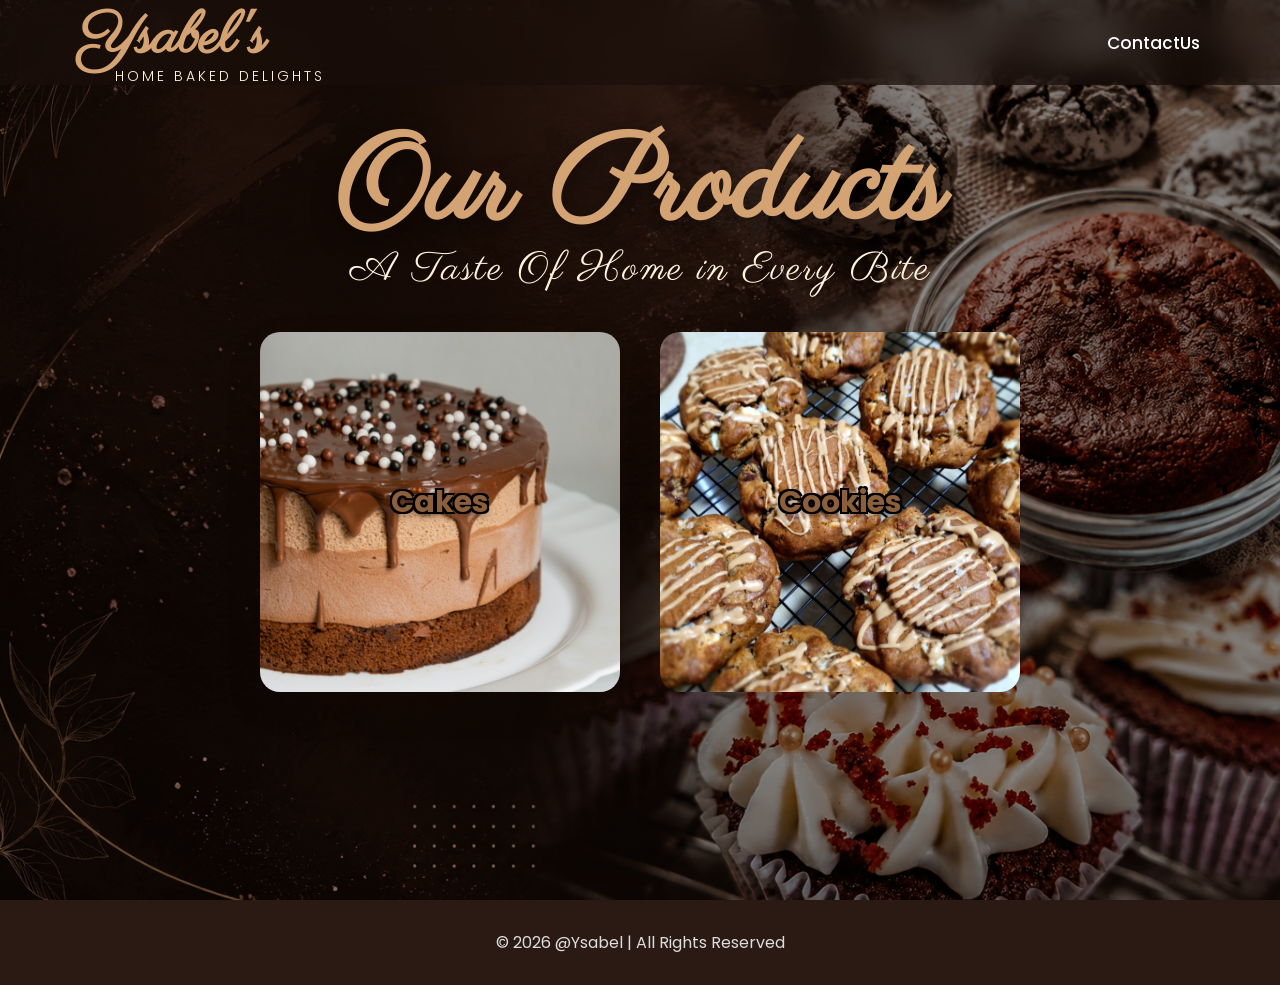
<file: index.html>
<!DOCTYPE html>
<html lang="en">
<head>
    <meta charset="UTF-8">
    <meta name="viewport" content="width=device-width, initial-scale=1.0">
    <title>Home</title>

    <link rel="stylesheet" href="about.css">
</head>
<body>

    <!-- Navigation -->
    <nav>
        <div class="logo-container">
		<h1 class="logo">Ysabel's</h1>
		<p class="tagline">Home Baked Delights</p>
	</div>

        <ul>
            <li><a href="ContactUs.html">ContactUs</a></li>
        </ul>
    </nav>

    <!-- Hero -->
    <section class="hero">
        <h1>Our Products</h1>
        <p>A Taste Of Home in Every Bite</p>
    
<section class="about">

     <div class="card card1" onclick="location.href='cake.html'">
        <div class="card-slide active"></div>
        <div class="card-slide"></div>
        <div class="card-slide"></div>

        <h2>Cakes</h2>
    </div>


        <div class="card card2" onclick="location.href='cake.html'">
            <h2>Cookies</h2>
        </div>

    </section>
    </section>

    <!-- About -->
    

    <footer>
        © 2026 @Ysabel | All Rights Reserved
    </footer>

</body>
</html>
</file>
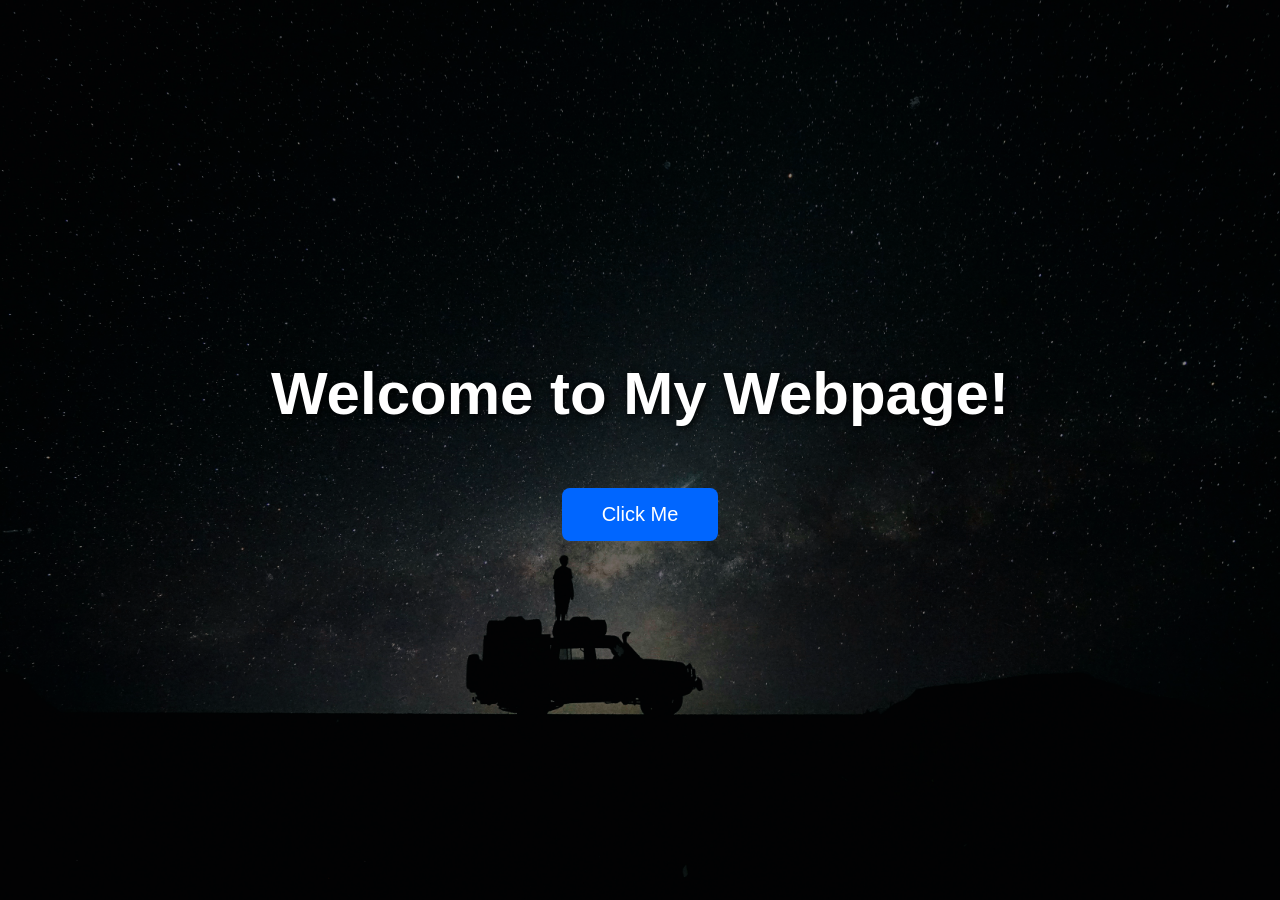
<file: about.html>
<!DOCTYPE html>
<html lang="en">
<head>
    <meta charset="UTF-8">
    <meta name="viewport" content="width=device-width, initial-scale=1.0">
    <title>My First Webpage</title>

    <link rel="stylesheet" href="Style.css">
</head>
<body>

    <div class="overlay">

        <h1>Welcome to My Webpage!</h1>

        <p>
          
        </p>

        <button onclick="showMessage()">Click Me</button>

    </div>

    <script>
        function showMessage() {
            window.location.href = "about.html";
        }
    </script>

</body>
</html>
</file>
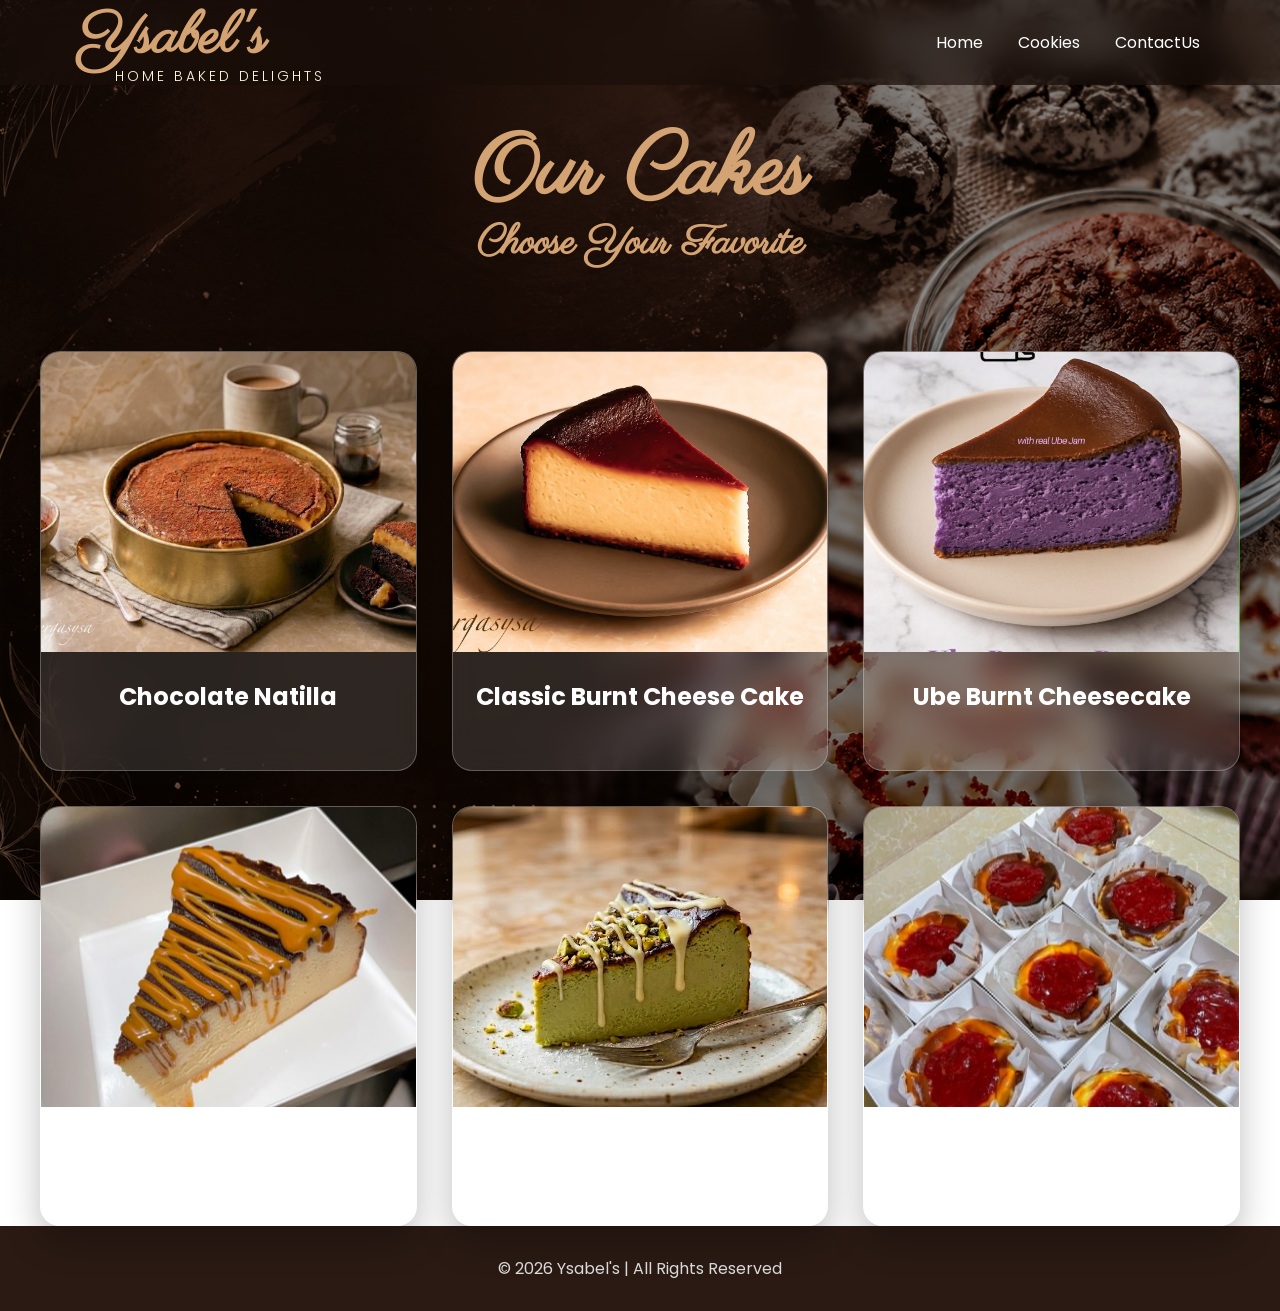
<file: Cake.html>
<!DOCTYPE html>
<html lang="en">
<head>
    <meta charset="UTF-8">
    <meta name="viewport" content="width=device-width, initial-scale=1.0">
    <title>Our Cakes | Ysabel's</title>

    <link rel="stylesheet" href="about1.css">
</head>
<body class="cake-page">

    <!-- Navigation -->
    <nav>
        <div class="logo-container">
            <h1 class="logo">Ysabel's</h1>
            <p class="tagline">Home Baked Delights</p>
        </div>

        <ul>
            <li><a href="index.html">Home</a></li>
            <li><a href="#">Cookies</a></li>
            <li><a href="ContactUs.html">ContactUs</a></li>
        </ul>
    </nav>

    <!-- Hero -->
    <section class="hero">
        <h1>Our Cakes</h1>
    </section>

    <!-- Cake Selection -->
    <section class="cake-selection">

        <h2>Choose Your Favorite</h2>
    </section>
    <section class = "Cake-info">
        <div class="cake-grid">

            <!-- Chocolate Cake -->
            <div class="cake-card">
                <div class="cake-inner">

                    <div class="cake-front">
                        <img src="e.jpg" alt="Chocolate Cake">
                        <h3>Chocolate Natilla</h3>
                    </div>

                    <div class="cake-back">
                        <h3>Chocolate Natilla</h3>
                        <p>
                            Dark and moist chocolate cake layered with creamy caramel egg custard and dusted with rich cocoa powder.
                        </p>
                        <h2>₱360(6x2) Tin can</h2>
                    </div>

                </div>
            </div>

            <!-- Red Velvet -->
            <div class="cake-card">
                <div class="cake-inner">

                    <div class="cake-front">
                        <img src="d.jpg" alt="Red Velvet Cake">
                        <h3>Classic Burnt Cheese Cake</h3>
                    </div>

                    <div class="cake-back">
                        <h3>Classic Burnt Cheese Cake</h3>
                        <p>
                            An intentionally scorched top that has notes of toasted caramel, giving way to a velvety, melt-in-your-mouth interior.
                        </p>
                        <h2>₱1250(big 8 inches) ₱160 Per slice</h2>
                    </div>

                </div>
            </div>

            <!-- Strawberry -->
            <div class="cake-card">
                <div class="cake-inner">

                    <div class="cake-front">
                        <img src="c.jpg" alt="Strawberry Cake">
                        <h3>Ube Burnt Cheesecake</h3>
                    </div>

                    <div class="cake-back">
                        <h3>Ube Burnt Cheesecake</h3>
                        <p>
                            Pinoy ube jam infused cheesecake with a rich and creamy, not salty sweetness.
                        </p>
                        <h2>₱1,430(8inches) ₱185 per slice</h2>
                    </div>

                </div>
            </div>

            <!-- Ube -->
            <div class="cake-card">
                <div class="cake-inner">

                    <div class="cake-front">
                        <img src="b.jpg" alt="Ube Cake">
                        <h3>Biscoff Burnt Cheesecake</h3>
                    </div>

                    <div class="cake-back">
                        <h3>Biscoff Burnt Cheesecake</h3>
                        <p>
                            Caramelized cheesecake infused and topped with smooth Biscoff cream.
                        </p>
                        <h2>₱1,540(8inches) ₱205 per slice</h2>
                    </div>

                </div>
            </div>

            <!-- Vanilla -->
            <div class="cake-card">
                <div class="cake-inner">

                    <div class="cake-front">
                        <img src="a.jpg" alt="Vanilla Cake">
                        <h3>Pistachio Burnt Cheesecake</h3>
                    </div>

                    <div class="cake-back">
                        <h3>Pistachio Burnt Cheesecake</h3>
                        <p>
                            Naturally pale green cheesecake infused with roasted pistachio nuts, and drizzled with melted white chocolate.
                        </p>
                        <h2>₱2,840(8inches) ₱360 per slice</h2>
                    </div>

                </div>
            </div>

            <!-- Mocha -->
            <div class="cake-card">
                <div class="cake-inner">

                    <div class="cake-front">
                        <img src="f.jpg" alt="Mocha Cake">
                        <h3>Mini Burnt Cheesecake</h3>
                    </div>

                    <div class="cake-back">
                        <h3>Mini Burnt Cheesecake</h3>
                        <p>
                            Mini classic burnt cheesecake, topped with homemade berry compote. Perfect as souvenirs.
                        </p>
                        <h2>₱220(2.35x1.5) Minimum 4 Pcs</h2>

                    </div>

                </div>
            </div>

        </div>

    </section>

    <!-- Footer -->
    <footer>
        © 2026 Ysabel's | All Rights Reserved
    </footer>

</body>
</html>
</file>
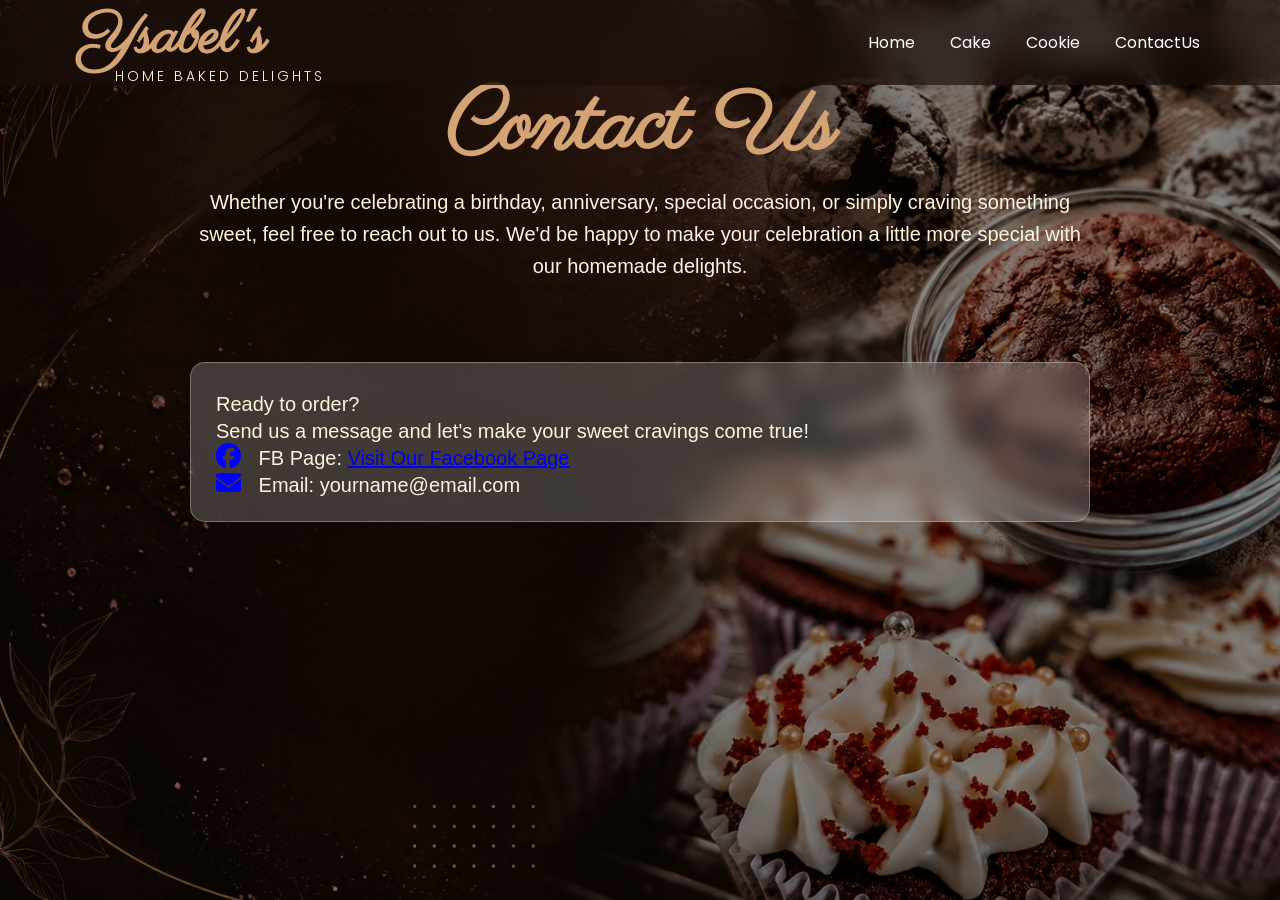
<file: ContactUs.html>
<!DOCTYPE html>
<html lang="en">
<head>
    <meta charset="UTF-8">
    <meta name="viewport" content="width=device-width, initial-scale=1.0">
    <title>Contact Info | Ysabel's</title>
    <link rel="stylesheet" href="https://cdnjs.cloudflare.com/ajax/libs/font-awesome/6.5.2/css/all.min.css">

    <link rel="stylesheet" href="about1.css">
</head>
<body class="contactus">
    <nav>
        <div class="logo-contact">
            <h1 class="logo">Ysabel's</h1>
            <p class="tagline">Home Baked Delights</p>
        </div>

        <ul>
            <li><a href="index.html">Home</a></li>
            <li><a href="Cake.html">Cake</a></li>
            <li><a href="#">Cookie</a></li>
            <li><a href="ContactUs.html">ContactUs</a></li>
        </ul>
    </nav>
    <section class="contact-info">
        <h1>Contact Us</h1>
    </section>
    <div class="contact-info">
        <p>Whether you're celebrating a birthday, anniversary, special occasion, or simply craving something sweet, feel free to reach out to us. We'd be happy to make your celebration a little more special with our homemade delights.</p>
        <div class="contact-phone">
    </div>
    <div class="contact-phone">
        <div class="contact-details">
    <p>Ready to order?</p>
    <p>Send us a message and let's make your sweet cravings come true!</p>
    <p>
        <i class="fa-brands fa-facebook"></i>
        FB Page:
         <a href="https://www.facebook.com/HolidayBakedDelightsbyYsa" target="_blank">
         Visit Our Facebook Page
    </a>
    </p>

    <p>
        <i class="fa-solid fa-envelope"></i>
        Email: yourname@email.com
    </p>

</div>
    </div>
</file>
<file: about.css>
@import url('https://fonts.googleapis.com/css2?family=Parisienne&family=Poppins:wght@300;400;500;600&display=swap');

/* ==========================
   Global Styles
========================== */

*{
    margin:0;
    padding:0;
    box-sizing:border-box;
}

html{
    scroll-behavior:smooth;
}

body{
    font-family:'Poppins',sans-serif;
    background:#f8f4ef;
    color:#333;
    overflow-x:hidden;
}

/* ==========================
   Navigation
========================== */

nav{
    position:fixed;
    top:0;
    left:0;
    width:100%;
    height:85px;

    display:flex;
    justify-content:space-between;
    align-items:center;

    padding:0 80px;

    background:rgba(25,15,10,.65);
    backdrop-filter:blur(15px);

    z-index:999;
}

.logo{
    font-family:'Parisienne',cursive;
    color:#D4A373;
    font-size:58px;
    transition:.3s;
}

.logo:hover{
    transform:scale(1.05);
    text-shadow:0 0 20px rgba(212,163,115,.5);
}

.tagline{
    color:#FFF4DD;
    font-size:14px;
    letter-spacing:3px;
    text-transform:uppercase;
    margin-top:-12px;
    margin-left:35px;
    font-weight:300;
}

nav ul{
    display:flex;
    list-style:none;
}

nav ul li{
    margin-left:35px;
}

nav ul li a{
    color:white;
    text-decoration:none;
    font-size:17px;
    font-weight:500;
    transition:.3s;
}

nav ul li a:hover,
.active{
    color:#D4A373;
}

/* ==========================
   Hero Section
========================== */

.hero{

    height:100vh;

    background:
    linear-gradient(rgba(0,0,0,.45),rgba(0,0,0,.45)),
    url("4.png");

    background-size:cover;
    background-position:center;

    display:flex;
    justify-content:center;
    align-items:center;
    flex-direction:column;

    text-align:center;
    color:white;
}

.hero h1{

    font-family:'Parisienne',cursive;
    font-size:120px;
    color:#D4A373;

    text-shadow:0 10px 25px rgba(0,0,0,.5);

    animation:fadeUp 1s ease;
}

.hero p{
    font-family:'Parisienne',cursive;
    font-size:40px;
    color:#FFF4DD;

    margin-top:-30px;
    letter-spacing:2px;

    animation:fadeUp 1.4s ease;
}

.cake-page .hero{
    justify-content: center;
    align-items: center;
    text-align: center;

    padding-top: 100px;
}

.cake-page .hero h1{
    margin: 0;
    font-size: 90px;
}

.cake-page .hero p{
    margin-top: 15px;
}

/* ==========================
   Button
========================== */

button{

    margin-top:45px;

    background:linear-gradient(45deg,#D4A373,#C58B45);

    color:white;

    border:none;

    padding:16px 40px;

    border-radius:50px;

    font-size:18px;

    cursor:pointer;

    transition:.3s;

    box-shadow:0 10px 25px rgba(0,0,0,.3);
}

button:hover{

    transform:translateY(-5px);

    box-shadow:0 20px 35px rgba(0,0,0,.4);
}

/* ==========================
   About
========================== */

.about{

    padding:100px 60px;

    display:flex;
    justify-content:center;
    gap:40px;
    flex-wrap:wrap;

    background:;
}

/* ==========================
   Cards
========================== */

.card1{

    width:360px;
    height: 360px;
    padding:40px;
    margin-top: -65px;
    border-radius:20px;

    background:white;

    box-shadow:0 15px 40px rgba(0,0,0,.08);

    transition:.35s;

    text-align:center;
}
.card1 h2{

    color:#8B5E3C;

    margin-bottom:20px;

    font-size:30px;

    text-shadow:
        -2px -2px 0 #000,
         2px -2px 0 #000,
        -2px  2px 0 #000,
         2px  2px 0 #000,
         0px  3px 8px rgba(0,0,0,.5);
}

.card2{

    width:360px;
    height: 360px;
    padding:40px;
    margin-top: -65px;
    border-radius:20px;

    background:white;

    box-shadow:0 15px 40px rgba(0,0,0,.08);

    transition:.35s;

    text-align:center;
}
.card2 h2{

    color:#8B5E3C;

    margin-bottom:20px;

    font-size:30px;
    text-shadow:
        -2px -2px 0 #000,
         2px -2px 0 #000,
        -2px  2px 0 #000,
         2px  2px 0 #000,
         0px  3px 8px rgba(0,0,0,.5);
}

.card1:hover{

    transform:translateY(-10px);

    box-shadow:0 25px 50px rgba(0,0,0,.15);
}

.card1 h2{

    color:#8B5E3C;

    margin-bottom:20px;

    font-size:30px;
}

.card1 p{

    color:#666;

    line-height:1.8;

    font-size:17px;
}
.card2:hover{

    transform:translateY(-10px);

    box-shadow:0 25px 50px rgba(0,0,0,.15);
}

.card2 h2{

    color:#8B5E3C;

    margin-bottom:20px;

    font-size:30px;
}

.card2 p{

    color:#666;

    line-height:1.8;

    font-size:17px;
}
.card2 h2{

    color:#8B5E3C;

    margin-bottom:20px;

    font-size:30px;
}

.card2 p{

    color:#666;

    line-height:1.8;

    font-size:17px;
}

.card1{
    background-image:url("6.jpg");

    background-size:cover;
    background-position:center;

    display:flex;
    justify-content:center;
    align-items:center;
    flex-direction:column;
}
.card2{
    background-image:url("2.jpg");

    background-size:cover;
    background-position:center;

    display:flex;
    justify-content:center;
    align-items:center;
    flex-direction:column;
}
/* ==========================
   Animation
========================== */
.hero{
    animation: heroZoom 12s ease-in-out infinite alternate;
}

@keyframes heroZoom{
    from{
        background-size:100%;
    }
    to{
        background-size:110%;
    }
}
@keyframes fadeUp{

    from{
        opacity:0;
        transform:translateY(40px);
    }

    to{
        opacity:1;
        transform:translateY(0);
    }

}

/* ==========================
   Responsive
========================== */

@media(max-width:768px){

    nav{
        flex-direction:column;
        height:auto;
        padding:20px;
    }

    nav ul{
        margin-top:20px;
    }

    .hero h1{
        font-size:70px;
    }

    .hero p{
        margin-top:-15px;
        font-size:15px;
    }

    .logo{
        font-size:45px;
    }

}
/* ==========================
   Cake Selection
========================== */

.cake-page .hero{
    height:50vh;      /* Instead of 100vh */
    justify-content:center;
    align-items:center;
    text-align:center;
    padding-top:100px;
}
.cake-selection{
    padding:80px 8%;

    background:
        linear-gradient(rgba(0,0,0,.45),rgba(0,0,0,.45)),
        url("4.png");

    background-size:cover;
    background-position:center;
    background-attachment:fixed;
}

.cake-selection h2{

    text-align:center;
    font-size:40px;
    color:#FFF4DD;

    margin-bottom:50px;

    text-shadow:
        -2px -2px 3px rgba(0,0,0,.8),
         2px -2px 3px rgba(0,0,0,.8),
        -2px  2px 3px rgba(0,0,0,.8),
         2px  2px 3px rgba(0,0,0,.8);

}

.cake-grid{

    display:grid;
    grid-template-columns:repeat(3,1fr);

    gap:35px;

}

.cake-card{
    perspective:1000px;
    height:420px;
}

.cake-inner{
    position:relative;
    width:100%;
    height:100%;
    transition:transform .7s;
    transform-style:preserve-3d;
}

.cake-card:hover .cake-inner{
    transform:rotateY(180deg);
}

.cake-front,
.cake-back{
    position:absolute;
    width:100%;
    height:100%;
    border-radius:20px;
    overflow:hidden;
    backface-visibility:hidden;
}

/* Front */
.cake-front{
  
    backdrop-filter:blur(12px);
}

.cake-front img{
    width:100%;
    height:300px;
    object-fit:cover;
}

.cake-front h3{
    text-align:center;
    padding:20px;
    color:white;
}

/* Back */
.cake-back{
    background:rgba(35,20,15,.95);
    color:white;
    display:flex;
    justify-content:center;
    align-items:center;
    flex-direction:column;
    padding:25px;
    transform:rotateY(180deg);
    text-align:center;
}

.cake-back p{
    margin:20px 0;
    line-height:1.7;
}

.cake-back h2{
    color:#D4A373;
    margin-bottom:20px;
}
/* ==========================
   Footer
========================== */

footer {
    background-color: #2A1A13 !important;
    color: #DDD !important;
    text-align: center !important;
    padding: 30px !important;
    width: 100%;
    box-sizing: border-box;
}
</file>
<file: Style.css>
/* Remove default browser spacing */
*{
    margin:0;
    padding:0;
    box-sizing:border-box;
}

body{
    font-family:Arial, Helvetica, sans-serif;

    /* Background Image */
    background-image: url("background.jpg");
    background-size:cover;
    background-position:center;
    background-repeat:no-repeat;
    background-attachment:fixed;

    height:100vh;
}

/* Dark transparent overlay */
.overlay{

    width:100%;
    height:100vh;

    background:rgba(0,0,0,.45);

    display:flex;
    flex-direction:column;
    justify-content:center;
    align-items:center;

    text-align:center;
}

/* Title */
h1{
    color:#fff;
    font-size:60px;
    margin-bottom:20px;

    text-shadow:2px 2px 10px black;
}

/* Description */
p{
    color:#fff;
    font-size:24px;
    width:70%;
    line-height:1.6;

    text-shadow:2px 2px 8px black;

    margin-bottom:40px;
}

/* Button */
button{

    background:#0066ff;
    color:white;

    border:none;
    border-radius:8px;

    padding:15px 40px;

    font-size:20px;

    cursor:pointer;

    transition:.3s;
}

button:hover{

    background:#0050cc;
    transform:scale(1.05);

}
</file>
<file: about1.css>
@import url('https://fonts.googleapis.com/css2?family=Parisienne&family=Poppins:wght@300;400;500;600&display=swap');

/* ==========================
   Global Styles
========================== */

*{
    margin:0;
    padding:0;
    box-sizing:border-box;
}

html{
    scroll-behavior:smooth;
}

body{
    font-family:'Poppins',sans-serif;
    background:#f8f4ef;
    color:#333;
    overflow-x:hidden;
}

/* ==========================
   Background
========================== */

.cake-page{
    background:
        linear-gradient(rgba(0,0,0,.45),rgba(0,0,0,.45)),
        url("4.png");
    background-size:cover;
    background-position:center;
    background-attachment:fixed;
}

.contactus{  background:
        linear-gradient(rgba(0,0,0,.45),rgba(0,0,0,.45)),
        url("4.png");
    background-size:cover;
    background-position:center;
    background-attachment:fixed;
}

/* ==========================
   Navigation
========================== */

nav{
    position:fixed;
    top:0;
    left:0;
    width:100%;
    height:85px;

    display:flex;
    justify-content:space-between;
    align-items:center;

    padding:0 80px;

    background:rgba(25,15,10,.65);
    backdrop-filter:blur(15px);

    z-index:999;
}

.logo{
    font-family:'Parisienne',cursive;
    font-size:58px;
    color:#D4A373;
}

.tagline{
    color:#FFF4DD;
    font-size:14px;
    letter-spacing:3px;
    text-transform:uppercase;
    margin-top:-12px;
    margin-left:35px;
    font-weight:300;
}

nav ul{
    display:flex;
    list-style:none;
}

nav li{
    margin-left:35px;
}

nav a{
    color:white;
    text-decoration:none;
    transition:.3s;
}

nav a:hover,
.active{
    color:#D4A373;
}

/* ==========================
   Hero
========================== */

.hero{
    height:19.5vh;

    display:flex;
    flex-direction:column;
    justify-content:center;
    align-items:center;

    text-align:center;
    color:white;

    padding-top:100px;
}
/* Design above */
.contact-info h1::before {
 
    display: block;
    font-family: Arial, sans-serif;
    font-size: 18px;
    color: #D4A373;
    line-height: 1;
    margin-bottom: 5px;
}

/* Design below */
.contact-info h1::after {: 
    display: block;
    font-family: Arial, sans-serif;
    font-size: 18px;
    color: #D4A373;
    line-height: 1;
    margin-top: 5px;
}
.hero h1{
    font-family:'Parisienne',cursive;
    font-size:85px;
    color:#D4A373;
    margin-top: 70px;
}
.contact-info h1{
    font-family:'Parisienne',cursive;
    font-size:85px;
    color:#D4A373;
    margin-top: 70px;
    text-align: center;
    line-height: -10;
}
.contact-info p{
    font-family: Arial, Helvetica, sans-serif;
    font-size: 20px;
    color: #FFF4DD;
    max-width: 900px;
    margin: 0 auto 80px;
    text-align: center;
    line-height: 1.6;
    line-height: -20;
    
}
.contact-phone p{
    font-family: Arial, Helvetica, sans-serif;
    font-size: 20px;
    color:  #FFF4DD;
    max-width: 900px;
    margin: 0 auto 80px;
    text-align: left;
    margin-bottom: -5px;
}
.contact-details{
    background: rgba(255, 255, 255, 0.2);
    padding: 25px;
    border-radius: 15px;
    width: 900px;
    backdrop-filter: blur(10px);
    -webkit-backdrop-filter: blur(10px);
    border: 1px solid rgba(255, 255, 255, 0.3);
        max-width: 900px;
    margin: 0 auto 80px;
    text-align: left;
    margin-bottom: -5px;
}
.contact-details i{
    font-size: 25px;
    margin-right: 12px;
    color: blue;
}
.hero p{
    font-size:30px;
    color:#FFF4DD;
    margin-top:-30px;
    letter-spacing:2px;

    animation:fadeUp 1.4s ease;
}

/* ==========================
   Cake Section
========================== */

.cake-selection{
    padding:40px 8% 80px;
    
}

.cake-selection h2{
    text-align:center;
    font-size:40px;
    color:#FFF4DD;
    margin-bottom: -0px;
    font-family:'Parisienne',cursive;
    color:#D4A373;
}
.cake-info {
    text-align:center;
    font-size:40px;
    color:#FFF4DD;
    margin-bottom: -0px;
    font-family:'Parisienne',cursive;
    color:#D4A373;
}

/* ==========================
   3 COLUMN GRID
========================== */

.cake-grid{

    max-width:1200px;
    margin:auto;

    display:grid;

    grid-template-columns:repeat(3,1fr);

    gap:35px;

}

/* ==========================
   Flip Card
========================== */

.cake-card{
    perspective:1000px;
    height:420px;
}

.cake-inner{
    position:relative;
    width:100%;
    height:100%;

    transition:.8s;
    transform-style:preserve-3d;
}

.cake-card:hover .cake-inner{
    transform:rotateY(180deg);
}

.cake-front,
.cake-back{

    position:absolute;
    inset:0;

    border-radius:20px;
    overflow:hidden;

    backface-visibility:hidden;
}

/* ==========================
   Front Card
========================== */

.cake-front{

    background:rgba(255,255,255,.12);

    backdrop-filter:blur(15px);
    -webkit-backdrop-filter:blur(15px);

    border:1px solid rgba(255,255,255,.25);

    box-shadow:0 15px 35px rgba(0,0,0,.25);

}

.cake-front img{

    width:100%;
    height:300px;

    object-fit:cover;

    transition:.4s;

}

.cake-card:hover img{
    transform:scale(1.05);
}

.cake-front h3{

    text-align:center;

    padding:20px;

    color:white;

    font-size:24px;

}

/* ==========================
   Back Card
========================== */

.cake-back{

    transform:rotateY(180deg);

    background:rgba(35,20,15,.80);

    backdrop-filter:blur(18px);

    border:1px solid rgba(255,255,255,.25);

    color:white;

    display:flex;
    flex-direction:column;
    justify-content:center;
    align-items:center;

    text-align:center;

    padding:25px;

}

.cake-back h3{
    font-size:20px;
    margin-bottom:15px;
    font-family:Verdana, Geneva, Tahoma, sans-serif;
}

.cake-back p{

    margin:15px 0;

    line-height:1.7;

    color:#eee;

}

.cake-back h2{

    color:#D4A373;

    font-size:34px;
    font-family: 'Poppins', sans-serif;;
    margin-top:10px;

}

/* ==========================
   Footer
========================== */

footer{

    background:#2A1A13;

    color:#DDD;

    text-align:center;

    padding:30px;

}

/* ==========================
   Animation
========================== */

@keyframes heroZoom{

    from{
        background-size:100%;
    }

    to{
        background-size:110%;
    }

}

/* ==========================
   Responsive
========================== */

@media(max-width:992px){

    .cake-grid{
        grid-template-columns:repeat(2,1fr);
    }

}

@media(max-width:768px){

    nav{
        flex-direction:column;
        height:auto;
        padding:20px;
    }

    .hero h1{
        font-size:60px;
    }

}

@media(max-width:600px){

    .cake-grid{
        grid-template-columns:1fr;
    }

}
</file>
